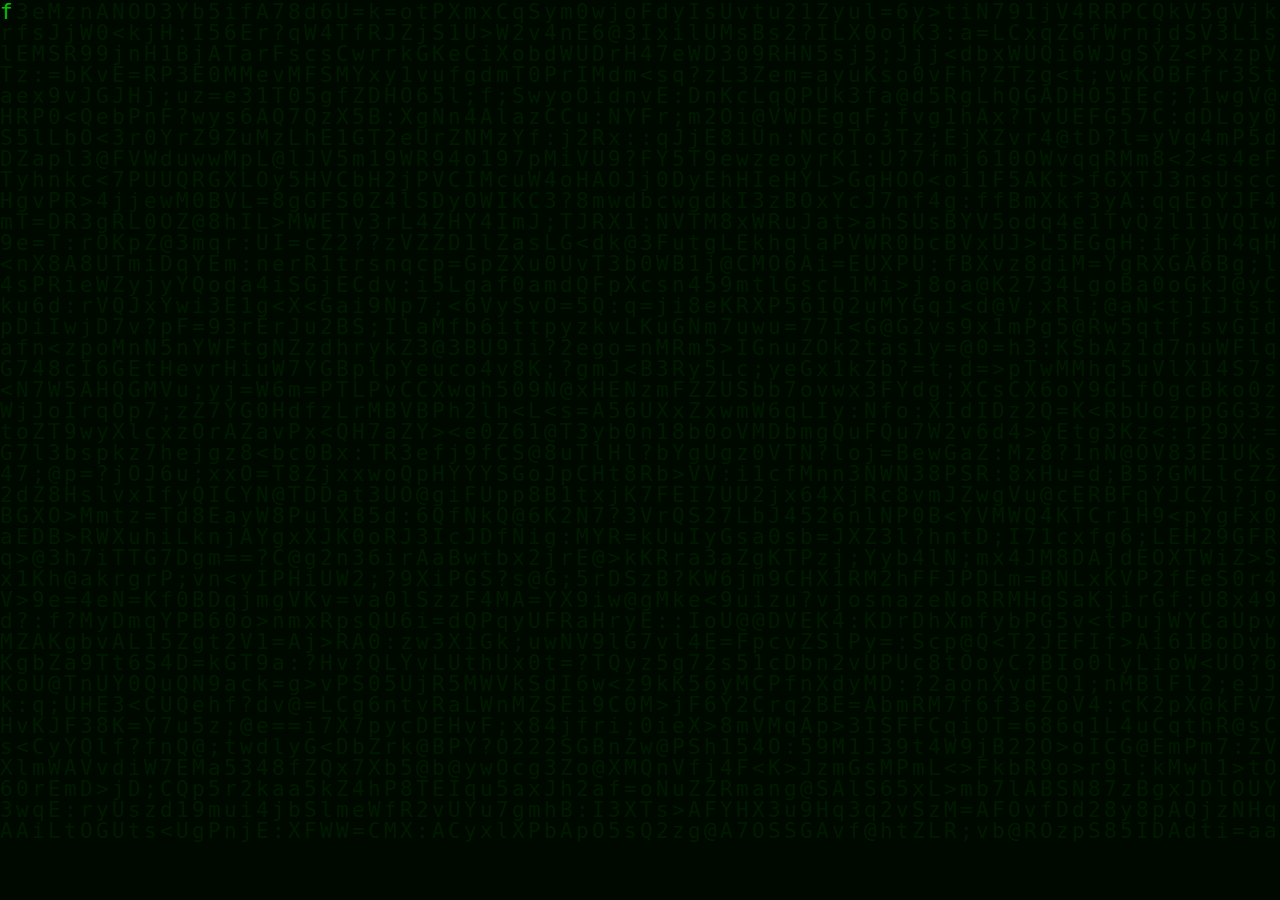
<file: index.html>
<!DOCTYPE html>
<html lang="en">
<head>
    <meta charset="UTF-8">
    <meta http-equiv="X-UA-Compatible" content="IE=edge">
    <meta name="viewport" content="width=device-width, initial-scale=1.0">
    <title>Digital Rain</title>
    <link rel="stylesheet" href="style.css">
</head>
<body>
    <div class="container">

        <!-- <button id="reset">PRESS ME</button> -->

        <div class="main-grid"></div>
    </div>

    <script src="main.js"></script>
</body>
</html>
</file>
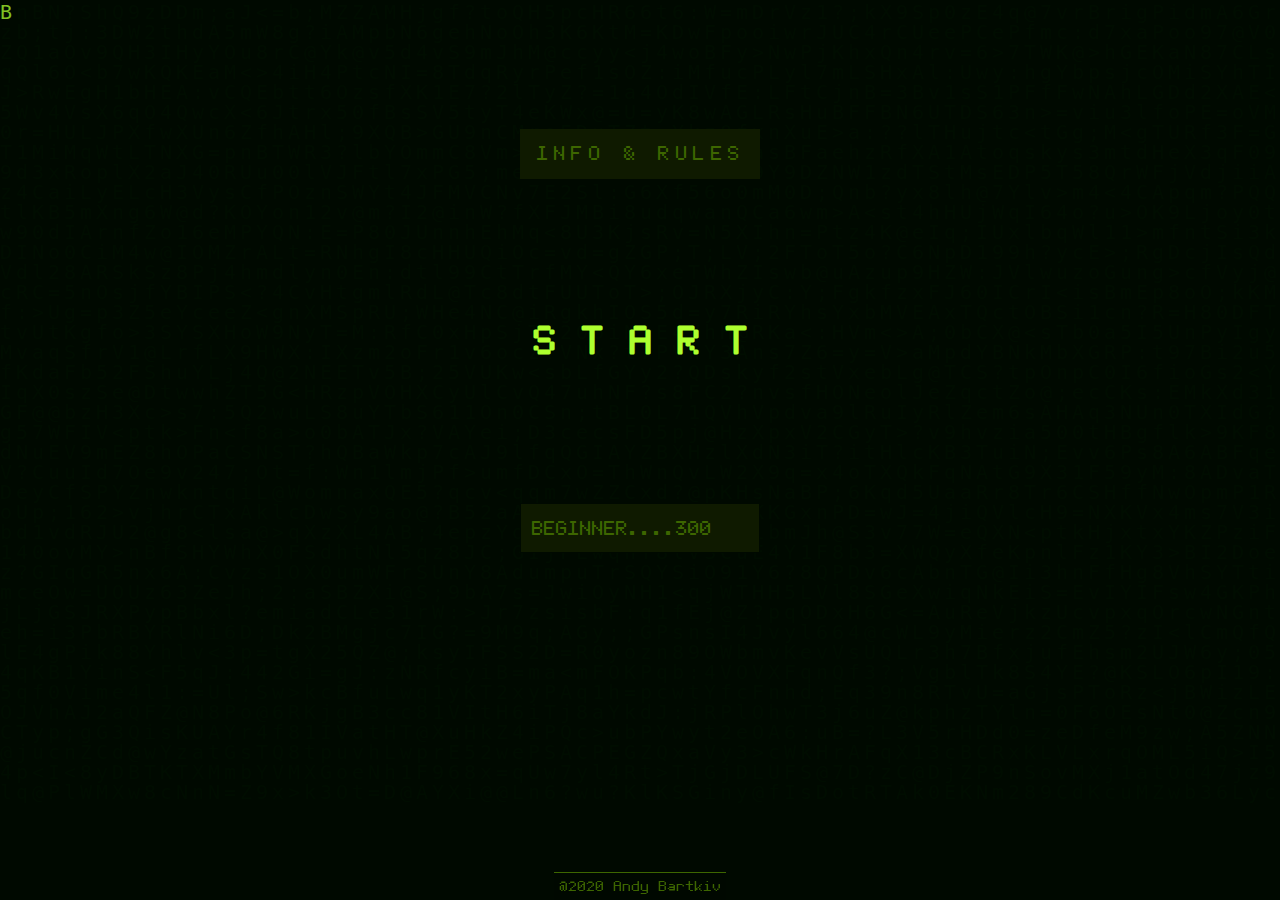
<file: New/index.html>
<!DOCTYPE html>
<html lang="en">
<head>
    <meta charset="UTF-8">
    <meta http-equiv="X-UA-Compatible" content="IE=edge">
    <meta name="viewport" content="width=device-width, initial-scale=1.0">
    <title>Digital Rain</title>
    <link rel="icon" type="image/png" href="assets/icon.png">
    <link rel="stylesheet" href="style/index-style.css">
    <link rel="stylesheet" href="https://use.fontawesome.com/releases/v5.13.0/css/all.css" integrity="sha384-Bfad6CLCknfcloXFOyFnlgtENryhrpZCe29RTifKEixXQZ38WheV+i/6YWSzkz3V" crossorigin="anonymous">
</head>
<body onload="displayScore()">
  <div class="tv">
    <div class="container">

      <div class="inner-cont">

          <div class="box-info">
              <button class="btn-info" id="btn-info">
                  <div>Info & Rules</div>
              </button>
          </div>
          
          <div class="btn" id="btn-start">
              <span></span>
              <span></span>
              <div>S t a r t</div>
            </div>

            <div class="box">
                <select id="level" onchange="setLevel()">
                    <option value="0">TRAINEE.....000</option>
                    <option value="1" selected>BEGINNER....300</option>
                    <option value="2">EASY........600</option>
                    <option value="3">NORMAL......900</option>
                    <option value="4">EXPERT.....1200</option>
                    <option value="5">MASTERMIND.1500</option>
                </select>
            </div>

            <div class="footer">
                <a href="https://github.com/Andy-Bartkiv/JS-Cryptography-Game" class="footer-text" target="_blank">@2020 Andy Bartkiv <i class="fab fa-github"></i></a>
            </div>
      </div>

      <div class="main-grid"></div>
    
    </div> <!-- .container -->
</div> <!-- .tv -->

    <script src="script/main.js"></script>
    <script src="script/index.js"></script>
</body>
</html>
</file>
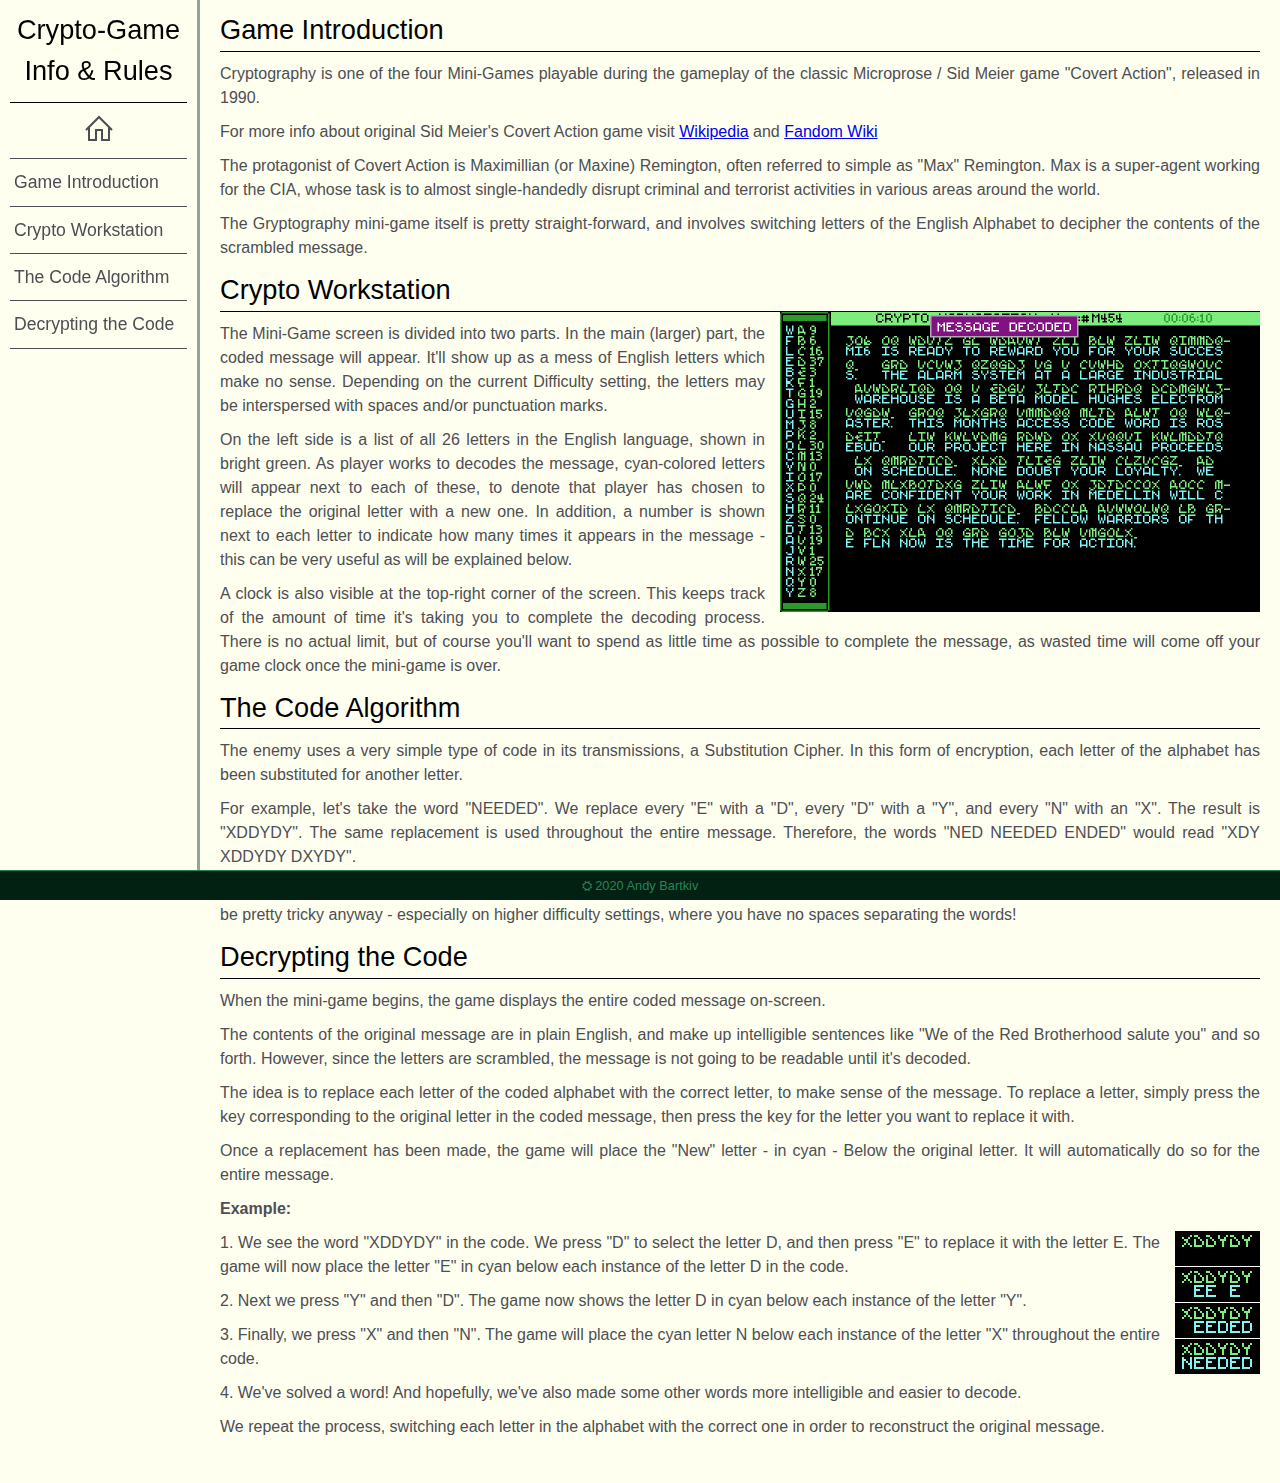
<file: New/infoCW.html>
<!DOCTYPE html>
<html lang="en">

<head>
    <meta charset="UTF-8">
    <meta name="viewport" content="width=device-width, initial-scale=1.0">
    <title>Game Info & Rules</title>
    <link rel="icon" type="image/png" href="assets/icon.png">
    <link rel="stylesheet" href="style/info-styles.css">
</head>

<body>
    <nav id="navbar">
        <header><a id="return-a" href="index.html">Crypto-Game</a> Info & Rules</header>
        <div id="navbar-ul">
            <div class="nav-div" id='return-bttn'>
                <a href="index.html">
                    <svg xmlns="http://www.w3.org/2000/svg" viewBox="0 0 32 32" width="32px" height="32px">
                        <path d="M 16 2.59375 L 15.28125 3.28125 L 2.28125 16.28125 L 3.71875 17.71875 L 5 16.4375 L 5 28 L 14 28 L 14 18 L 18 18 L 18 28 L 27 28 L 27 16.4375 L 28.28125 17.71875 L 29.71875 16.28125 L 16.71875 3.28125 Z M 16 5.4375 L 25 14.4375 L 25 26 L 20 26 L 20 16 L 12 16 L 12 26 L 7 26 L 7 14.4375 Z"/></svg>
                </a>
            </div>
            <div class="nav-div" id = "nl-l">
                <a class="nav-link" href="#Section_1">Game Introduction</a></div>
            <div class="nav-div" id = "nl-l">
                <a class="nav-link" href="#Section_3">Crypto Workstation</a></div>
            <div class="nav-div"><a class="nav-link" href="#Section_4">The Code Algorithm</a></div>
            <div class="nav-div"><a class="nav-link" href="#Section_5">Decrypting the Code</a></div>
        </div>
    </nav>

    <main id="main-doc">
        <section class="main-section" id="Section_1">
            <header>Game Introduction</header>
            <p>Cryptography is one of the four Mini-Games playable during the gameplay of the
                classic Microprose / Sid Meier game "Covert Action", released in 1990.</p>
            <p>For more info about original Sid Meier's Covert Action game visit <a
                    href="https://en.wikipedia.org/wiki/Sid_Meier%27s_Covert_Action" target="_blank">Wikipedia</a>
                and
                <a href="https://covertaction.fandom.com/wiki/Covert_Action_Wiki" target="_blank">Fandom Wiki</a>
            </p>
            <p>
                The protagonist of
                Covert Action is Maximillian (or Maxine) Remington, often referred to simple as "Max" Remington. Max is
                a super-agent working for the CIA, whose task is to almost single-handedly disrupt
                criminal and terrorist activities in various areas around the world.
            </p>
            <p>The Gryptography mini-game itself is pretty straight-forward, and involves switching letters of the
                English Alphabet to decipher the contents of the scrambled message.</p>
        </section>

        <section class="main-section" id="Section_3">
            <header>Crypto Workstation</header>
            <div class='img-wrap-right'>
                <img src="assets/CW-img-1.png" alt="The original Cryptography Mini-Game screen">
            </div>
            <p>
                The Mini-Game screen is divided into two parts. In the main (larger) part, the coded message will
                appear. It'll show up as a mess of English letters which make no sense. Depending on the current
                Difficulty setting, the letters may be interspersed with spaces and/or punctuation marks.
            </p>
            <p>
                On the left side is a list of all 26 letters in the English language, shown in bright green. As
                player works to decodes the message, cyan-colored letters will appear next to each of these, to
                denote that player has chosen to replace the original letter with a new one. In addition, a number
                is shown next to each letter to indicate how many times it appears in the message - this can be very
                useful as will be explained below.
            </p>
            <p>
                A clock is also visible at the top-right corner of the screen. This keeps track of the amount of
                time it's taking you to complete the decoding process. There is no actual limit, but of course
                you'll want to spend as little time as possible to complete the message, as wasted time will come
                off your game clock once the mini-game is over.
            </p>
        </section>

        <section class="main-section" id="Section_4">
            <header>The Code Algorithm</header>
            <p>
                The enemy uses a very simple type of code in its transmissions, a Substitution Cipher. In this form
                of encryption, each letter of the alphabet has been substituted for another letter.
            </p>
            <p>
                For example, let's take the word "NEEDED". We replace every "E" with a "D", every "D" with a "Y",
                and every "N" with an "X". The result is "XDDYDY".
                The same replacement is used throughout the entire message. Therefore, the words "NED NEEDED ENDED"
                would read "XDY XDDYDY DXYDY".
            </p>
            <p>
                This is a fairly simple code in modern cryptography standards, but it's also easy enough to be
                solvable without frustrating players needlessly. It can be pretty tricky anyway - especially on
                higher difficulty settings, where you have no spaces separating the words!
            </p>
        </section>

        <section class="main-section" id="Section_5">
            <header>Decrypting the Code</header>
            <p>
                When the mini-game begins, the game displays the entire coded message on-screen.
            </p>
            <p>
                The contents of the original message are in plain English, and make up intelligible sentences like
                "We of the Red Brotherhood salute you" and so forth. However, since the letters are scrambled, the
                message is not going to be readable until it's decoded.
            </p>
            <p>
                The idea is to replace each letter of the coded alphabet with the correct letter, to make sense of
                the message. To replace a letter, simply press the key corresponding to the original letter in the
                coded message, then press the key for the letter you want to replace it with.
            </p>
            <p>
                Once a replacement has been made, the game will place the "New" letter - in cyan - Below the
                original letter. It will automatically do so for the entire message.
            </p>
            <p>
                <b>Example:</b>
            </p>
            <div class='img-wrap-right'>
                <img src="assets/CW-img-3.png" alt="Example" style="height: 100%;">
            </div>
            <p>
                1. We see the word "XDDYDY" in the code. We press "D" to select the letter D, and then press "E" to
                replace it with the letter E. The game will now place the letter "E" in cyan below each instance of
                the letter D in the code.
            </p>
            <p>
                2. Next we press "Y" and then "D". The game now shows the letter D in cyan below each instance of
                the letter "Y".
            </p>
            <p>
                3. Finally, we press "X" and then "N". The game will place the cyan letter N below each instance of
                the letter "X" throughout the entire code.
            </p>
            <p>
                4. We've solved a word! And hopefully, we've also made some other words more intelligible and easier
                to decode.
            </p>
            <p>
                We repeat the process, switching each letter in the alphabet with the correct one in order to
                reconstruct the original message.
            </p>
            <br>
        </section>

    </main>

    <div class="footer">
        <footer>&#9965 2020 Andy Bartkiv</footer>
    </div>

</body>

</html>
</file>
<file: style.css>
* {
    margin: 0;
    padding: 0;
    box-sizing: border-box;
}

:root {
    --bg-color: #000900;
    --prm-color: #00ff00;
    /* --prm-color: #adff2f; */
    --sec-color: #002000;
    /* --sec-color: #000f00; */
    font-size: min(1.5vw, calc((4vw + 4vh + 2vmin ) / 5.1));
    font-size: 21px;
}

/*To PREVENT DIV-TEXT SELECTION by Mouse at the Page*/
div {
    -webkit-touch-callout: none; /* iOS Safari */
    -webkit-user-select: none; /* Safari */
        -ms-user-select: none; /* Internet Explorer/Edge */
            user-select: none; 
}

body {
    background-color: var(--bg-color);
    color: var(--sec-color);
    font-family: monospace;
}

.container {
    height: 100vh;
    width: 100vw;
    position: relative;
    display: flex;
    justify-content: center;
    align-items: center;
}

.main-grid {
    display: grid;
    grid-template-columns: repeat(80, auto);  /* - - - should be equal to const COL = 80 in main.js */
    /* border: 1px solid orangered; */
    position: absolute;
    top: 0; left: 0;
    /* height: 100vh;
    width: 100vw; */
    height: 100%;
    width: 100%;
    overflow: hidden;
    opacity: 0.75;
}

.cell {
    color: var(--sec-color);
    transition: 1s;
    height: 1rem;
}

.cell:hover {
    color: var(--prm-color);
    transition: color 0s;
}

button {
    z-index: 2;
}
</file>
<file: New/style/index-style.css>
* {
    margin: 0;
    padding: 0;
    box-sizing: border-box;
}

@font-face {
    font-family: telegrama;
    src: url(../assets/telegrama_raw.ttf);
}

:root {
    --color-green: #3d6600;
    --color-dark: #0f1a00;
    --txt-color: #fafad2;
    --bg-color: #000900;
    --prm-color: #adff2f;
    --sec-color: #000f00;
    font-size: 20px;
}

/*To PREVENT DIV-TEXT SELECTION by Mouse at the Page*/
div {
    -webkit-touch-callout: none; /* iOS Safari */
    -webkit-user-select: none; /* Safari */
        -ms-user-select: none; /* Internet Explorer/Edge */
            user-select: none; 
}

body {
    background-color: var(--bg-color);
    color: var(--sec-color);
    font-family: monospace;
}

.container {
    height: 100vh;
    width: 100vw;
    display: flex;
    justify-content: center;
    align-items: center;
    position: relative;  /* For TV-off animation  */
    transition: transform 1.5s;
}
/* - - - - - - - - TV-off animation */
.container:after {
    width: 100%;
    height: 100%;
    content: "";
    position: absolute;
    z-index: -1;
    background: var(--txt-color);
    opacity: 0;
    left: 0;
    top: 0;
}
.tv._off .container {
    -webkit-animation: shutdown 500ms linear;
    animation: shutdown 500ms linear;
    -webkit-animation-fill-mode: forwards;
    animation-fill-mode: forwards;
} 
.tv._off .container:after {
    -webkit-animation: shutdown-opa 500ms linear;
    animation: shutdown-opa 500ms linear;
    -webkit-animation-fill-mode: forwards;
    animation-fill-mode: forwards;
}
@keyframes shutdown {  
    0% { -webkit-transform: scale3d(1, 1, 1); transform: scale3d(1, 1, 1);}
    20% { -webkit-transform: scale3d(1, 1.6, 1); transform: scale3d(1, 1.6, 1);}
    50% { -webkit-transform: scale3d(1, 0.005, 1); transform: scale3d(1, 0.005, 1);}
    100% { -webkit-transform: scale3d(0, 0, 1); transform: scale3d(0, 0, 1);}
}
@keyframes shutdown-opa {  
    0% { opacity: 0;}
    50% { opacity: 1;}
    100% { opacity: 1;}
}
/* ------------------------------------------------------------ */

/* - - - - - - Interface buttons */
.inner-cont {
    font-family: telegrama, monospace;
    position: absolute;
    top:0;
    min-height: 90vh;
    width: 100vw;
    min-width: 320px;
    display: flex;
    flex-direction: column;
    justify-content: space-evenly;
    align-items: center;
}

/* - - - - - Game Info and Rules - - - */
.box-info {
    z-index: 1;
}
.btn-info {
    background: var(--color-dark);
    color: var(--color-green);
    width: 240px;
    height: 50px;
    padding: 10px;
    cursor: pointer;
    text-decoration: none;
    font-family: telegrama, monospace;
    font-size: 18px;
    text-transform: uppercase;
    letter-spacing: 0.3em;
    border: none;
    transition: 0.5s;
}
.btn-info:hover {
    color: var(--prm-color);
    /* border: 0.1em solid; */
    box-shadow: 
        0 0px 20px var(--prm-color),
        0 0px 80px var(--prm-color); 
}
/* ----------------------------------------------- */

/* - - - - START button with animation - - - */
.btn {
    z-index: 1;
    position: relative;
    display: block;
    padding: 10px;
    color: var(--prm-color);
    text-decoration: none;
    font-size: 36px;
    font-weight: 900;
    text-transform: uppercase;
    overflow: hidden;
    transition: 0.5s;
}
.btn:hover {
    color: var(--sec-color);
    background: var(--prm-color);
    cursor: pointer;
    box-shadow: 
        0 0 20px var(--prm-color),
        0 0 80px var(--prm-color),
        0 0 160px var(--prm-color),
        0 0 320px var(--prm-color);
    transition-delay: 0.3s;
}
.btn span {
    position: absolute;
    display: block;
}
.btn span:nth-child(1) {
    top:0;
    transform: translateX(-115%);
    width: 100%;
    height: 4px;
    background: linear-gradient(90deg, transparent, var(--prm-color));
}
.btn:hover span:nth-child(1) {
    transform:translateX(100%);
    transition: 1s;
}
.btn span:nth-child(2) {
    bottom:0;
    transform: translateX(100%);
    width: 100%;
    height: 4px;
    background: linear-gradient(270deg, transparent, var(--prm-color));
}
.btn:hover span:nth-child(2) {
    transform:translateX(-115%);
    transition: 1s;
}
/* -------------------------------------------------------- */

/* - - - - SELECT button */
.box {
    position: relative;
    z-index: 1;
}
.box select {
    background: var(--color-dark);
    color: var(--color-green);
    padding: 10px;
    width: 240px;
    height: 50px;
    font-family: telegrama, monospace;
    font-size: 18px;
    border: var(--bg-color) 0.1em solid;
    cursor: pointer;
    -webkit-appearance: none;
    -moz-appearance: none;
    outline: none;
    text-decoration: none;
    transition: 0.5s;
}
.box:hover select{
    color: var(--prm-color);
    border: 0.1em solid;
    box-shadow: 
        0 0px 20px var(--prm-color),
        0 0px 80px var(--prm-color); 
}
.box:before {
    font-family: "Font Awesome 5 Free"; 
    font-weight: 700; 
    content: "\f103";
    text-align: center;
    color: var(--prm-color);
    opacity: 0.75;
    line-height: 50px;
    font-size: 24px;
    position: absolute;
    top: 0;
    right: 0;
    width: 50px;
    height: 50px;
    pointer-events: none;
    cursor: context-menu;
}
.box:hover.box:before { opacity:1 }
/* ------------------------------------------------------- */

a.footer-text {
    z-index: 1;
    font-size: 1rem;
    position: fixed;
    left: 50%;
    transform: translateX(-50%);
    bottom: 0;
    text-align: center;
    white-space: nowrap;
    padding: 5px;
    border-top: 1px solid;
    margin-top: 1em;
    color: var(--color-green);
    background-color: #000900cc;
    transition: 0.25s;
    cursor: pointer;
    text-decoration: none;
    font-size: small;
}
a.footer-text:hover {
    color: var(--prm-color);
}
/* --------------------------------------------------- */

/* - - - - - - Background Matrix Animation */
.main-grid {
    display: grid;
    grid-template-columns: repeat(80, auto);  /* - - - should be equal to const COL = 80 in main.js */
    position: absolute;
    top: 0; left: 0;
    height: 100%;
    width: 100%;
    overflow: hidden;
    opacity: 0.75;
}
.cell {
    color: var(--sec-color);
    transition: 1s;
    height: 1rem;
}
.cell:hover {
    color: var(--prm-color);
    transition: color 0s;
}
</file>
<file: New/style/info-styles.css>
* {
    margin: 0;
    padding: 0;
    box-sizing: border-box;
    font-family: sans-serif;
}

:root {
    --bg-color: #032113;
    --prm-color: #21f396;
    --sec-color: #258457;
}

html,
body {
    background: ivory !important;
    font-family: sans-serif !important;
    color: #4d4e53;
    line-height: 1.5;
    width: 100%;
    scroll-behavior: smooth;
}

img {
    max-width: 100%;
    height: auto;
    filter: grayscale(35%);
}

.img-wrap-right {
    float: right;
    margin-left: 15px;
}

header {
    font-size: 1.7rem;
    color: #000;
    border-bottom: 1px solid;
}

nav>header {
    text-align: center;
    padding-bottom: 10px;
}

#navbar {
    position: fixed;
    min-width: 190px;
    top: 0px;
    left: 0px;
    width: 200px;
    height: 100%;
    border-right: solid;
    border-color: rgba(0, 22, 22, 0.4);
    padding: 10px;
}

#navbar-ul {
    display: flex;
    flex-direction: column;
    justify-content: center;
    align-items: flex-start;
}

.nav-div {
    font-size: 1.1rem;
    padding: 10px 0;
    border-bottom: 1px solid;
    width: 100%;
}

.nav-div:hover {
    font-weight: 700;
    transition: 0.5s;
}

.nav-link {
    color: #4d4e53;
    text-decoration: none;
    cursor: pointer;
    padding-left: 4px;
}

#return-a {
    color: inherit;
    text-decoration: none;
    cursor: pointer;
}
#return-bttn {
    text-align: center;
    line-height: 1;
}

#return-bttn a {
    transition: fill 0.3s;
    fill: #4d4e53;
}

#return-bttn:hover a {
    fill: var(--prm-color);
}

#main-doc {
    position: absolute;
    margin-left: 200px;
    padding: 10px 20px;
    margin-bottom: 2rem;
}

section p {
    margin: 10px 0;
    text-align: justify;
}

footer {
    font-size: 0.8rem;
    position: fixed;
    bottom: 0;
    width: 100vw;
    text-align: center;
    padding: 5px;
    border-top: 1px solid;
    background-color: var(--bg-color);
    color: var(--sec-color);
}

@media (max-width: 768px) {
    #navbar {
        position: fixed;
        top: 0;
        height: 153px;
        width: 100%;
        display: block;
        padding: 0;
        margin: 0;
        text-align: center;
        border: none;
        background-color: ivory;
        background-color: var(--bg-color);
        color: var(--sec-color);
        z-index: 1;
        overflow: hidden;
    }
    .nav-link {
        color: var(--sec-color);
    }

    .nav-div:hover a{
        font-weight: normal;
        transition: 0.5s;
        color: var(--prm-color);
    }

    #nl-l {
        border-bottom: var(--sec-color) solid 1px;
    }

    #navbar header {
        padding: 5px;
        margin: 0;
        background-color: var(--bg-color);
        color: var(--sec-color);
    }
    #navbar-ul {
        display: grid;
        grid-template-columns: 1fr 1fr;
        grid-column-gap: 10px;
        align-items: center;
        height: 100px;
    }
    #return-bttn {
        display: none;
    }
    #return-a {
        color: var(--sec-color);
    }
    #return-a:hover {
        color: var(--prm-color);
    }
    .nav-div {
        border-top: 1px solid;
        border: none;
    }

    #main-doc {
        position: absolute;
        margin-left: 0px;
        margin-top: 155px;
    }
}
</file>
